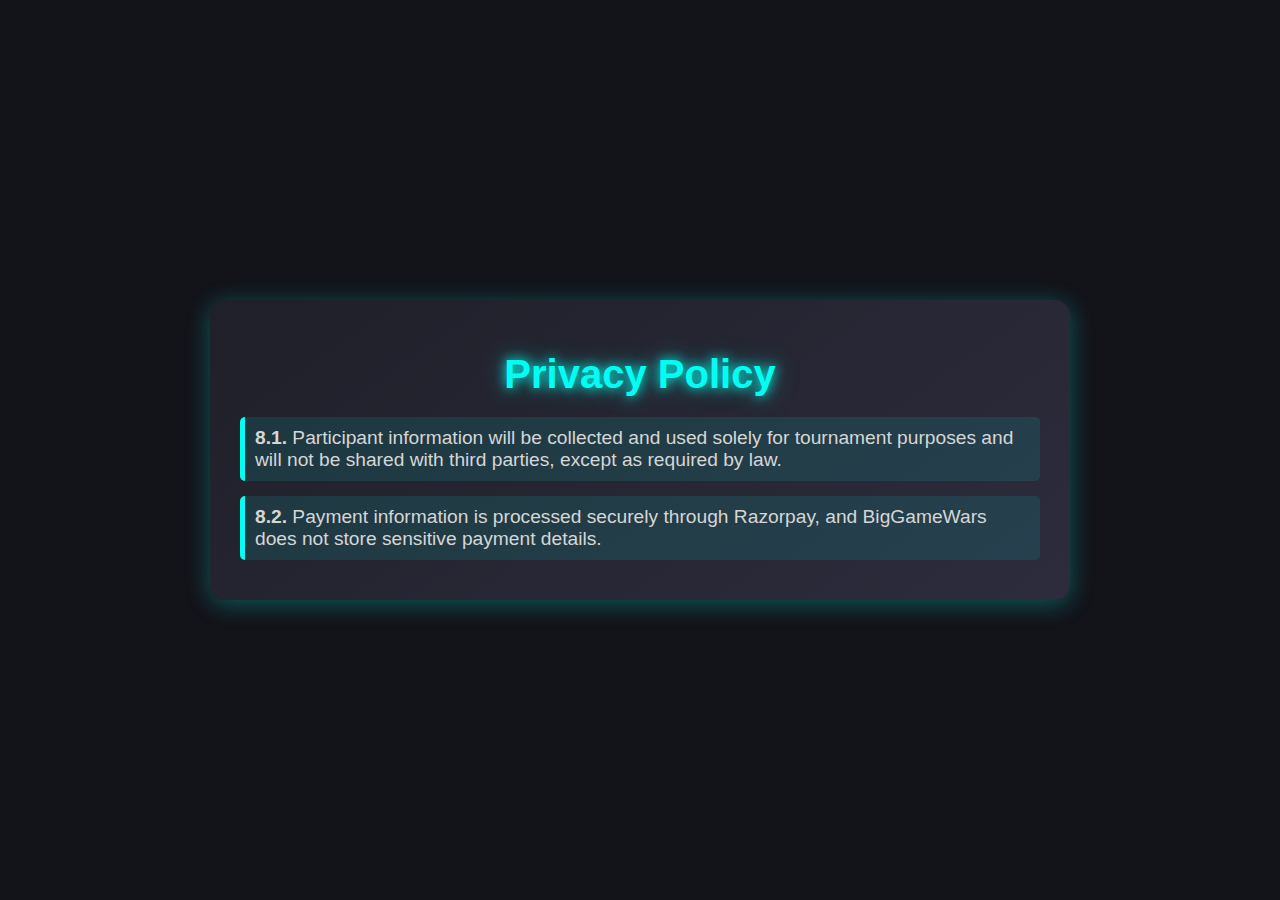
<file: index.html>
<!DOCTYPE html>
<html lang="en">
<head>
  <meta charset="UTF-8">
  <meta name="viewport" content="width=device-width, initial-scale=1.0">
  <link rel="icon" href="img-removebg-preview.png">
  <title>Privacy Policy - BigGameWars</title>
  <link rel="stylesheet" href="index.css">
</head>
<body>
  <div class="privacy-policy-container">
    <h1 class="privacy-policy-title">Privacy Policy</h1>
    <div class="privacy-policy-section">
      <p>
        <strong>8.1.</strong> Participant information will be collected and used solely for tournament purposes and will not be shared with third parties, except as required by law.
      </p>
      <p>
        <strong>8.2.</strong> Payment information is processed securely through Razorpay, and BigGameWars does not store sensitive payment details.
      </p>
    </div>
  </div>
</body>
</html>
</file>
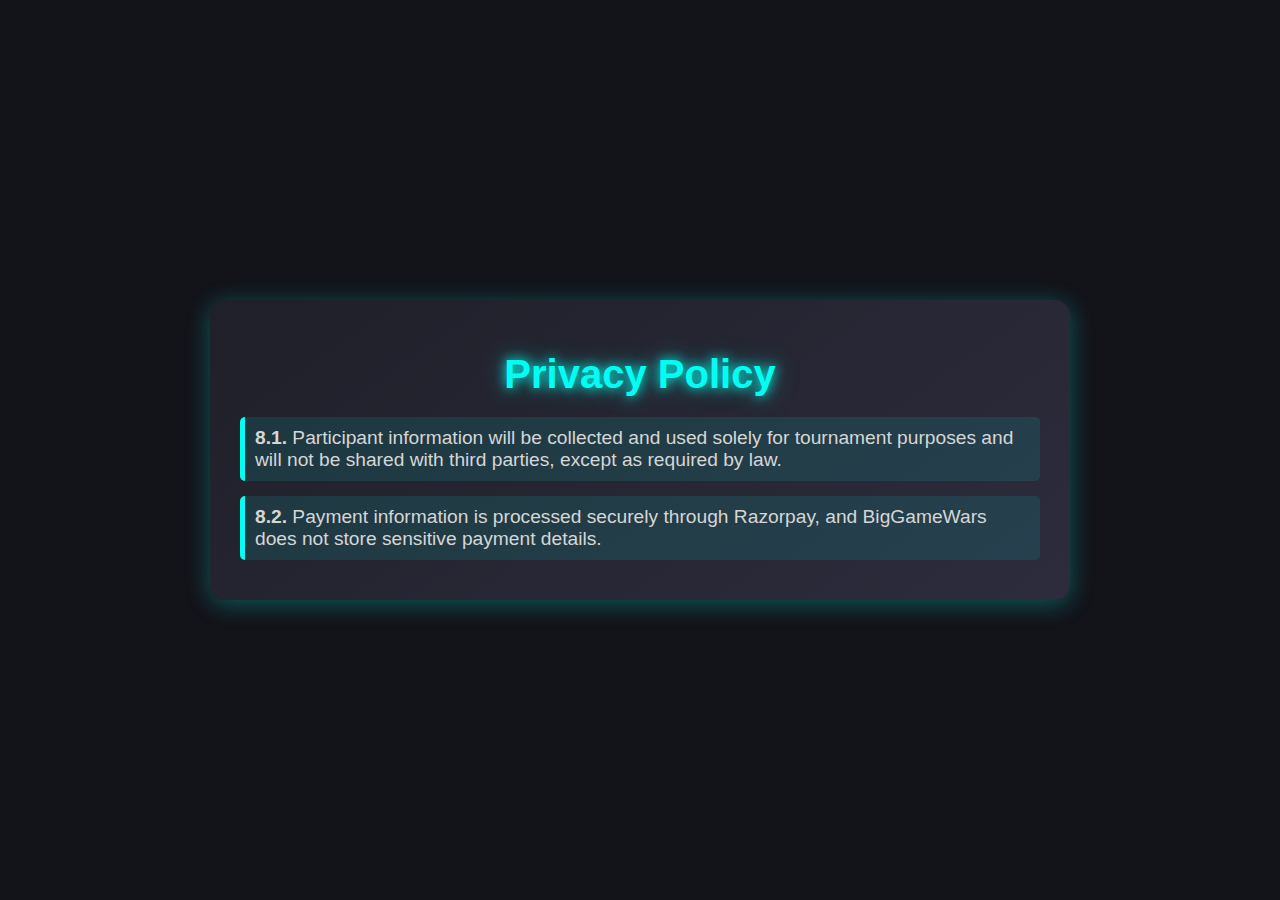
<file: privacy.html>
<!DOCTYPE html>
<html lang="en">
<head>
  <meta charset="UTF-8">
  <meta name="viewport" content="width=device-width, initial-scale=1.0">
  <title>Privacy Policy - BigGameWars</title>
  <link rel="stylesheet" href="privacy.css">
</head>
<body>
  <div class="privacy-policy-container">
    <h1 class="privacy-policy-title">Privacy Policy</h1>
    <div class="privacy-policy-section">
      <p>
        <strong>8.1.</strong> Participant information will be collected and used solely for tournament purposes and will not be shared with third parties, except as required by law.
      </p>
      <p>
        <strong>8.2.</strong> Payment information is processed securely through Razorpay, and BigGameWars does not store sensitive payment details.
      </p>
    </div>
  </div>
</body>
</html>
</file>
<file: index.css>
/* General Styles */
body {
    font-family: 'Roboto', sans-serif;
    background: #13131a;
    color: #e0e0e0;
    margin: 0;
    padding: 0;
    display: flex;
    justify-content: center;
    align-items: center;
    min-height: 100vh;
  }
  
  /* Privacy Policy Container */
  .privacy-policy-container {
    max-width: 800px;
    padding: 25px 30px;
    background: linear-gradient(145deg, #20202a, #2c2c3d);
    box-shadow: 0px 4px 25px rgba(0, 255, 242, 0.3);
    border-radius: 15px;
  }
  
  /* Title Styles */
  .privacy-policy-title {
    font-size: 2.5rem;
    text-align: center;
    color: #00fff2;
    margin-bottom: 20px;
    text-shadow: 0 0 12px #00fff2, 0 0 25px rgba(0, 255, 242, 0.5);
  }
  
  /* Section Styles */
  .privacy-policy-section p {
    font-size: 1.2rem;
    margin: 15px 0;
    color: #d6d6d6;
    padding: 10px;
    background: rgba(0, 255, 242, 0.1);
    border-left: 5px solid #00fff2;
    border-radius: 5px;
  }
  
  /* Responsive Design */
  @media (max-width: 768px) {
    .privacy-policy-container {
      padding: 20px;
    }
  
    .privacy-policy-title {
      font-size: 2rem;
    }
  
    .privacy-policy-section p {
      font-size: 1rem;
    }
  }
</file>
<file: privacy.css>
/* General Styles */
body {
    font-family: 'Roboto', sans-serif;
    background: #13131a;
    color: #e0e0e0;
    margin: 0;
    padding: 0;
    display: flex;
    justify-content: center;
    align-items: center;
    min-height: 100vh;
  }
  
  /* Privacy Policy Container */
  .privacy-policy-container {
    max-width: 800px;
    padding: 25px 30px;
    background: linear-gradient(145deg, #20202a, #2c2c3d);
    box-shadow: 0px 4px 25px rgba(0, 255, 242, 0.3);
    border-radius: 15px;
  }
  
  /* Title Styles */
  .privacy-policy-title {
    font-size: 2.5rem;
    text-align: center;
    color: #00fff2;
    margin-bottom: 20px;
    text-shadow: 0 0 12px #00fff2, 0 0 25px rgba(0, 255, 242, 0.5);
  }
  
  /* Section Styles */
  .privacy-policy-section p {
    font-size: 1.2rem;
    margin: 15px 0;
    color: #d6d6d6;
    padding: 10px;
    background: rgba(0, 255, 242, 0.1);
    border-left: 5px solid #00fff2;
    border-radius: 5px;
  }
  
  /* Responsive Design */
  @media (max-width: 768px) {
    .privacy-policy-container {
      padding: 20px;
    }
  
    .privacy-policy-title {
      font-size: 2rem;
    }
  
    .privacy-policy-section p {
      font-size: 1rem;
    }
  }
</file>
